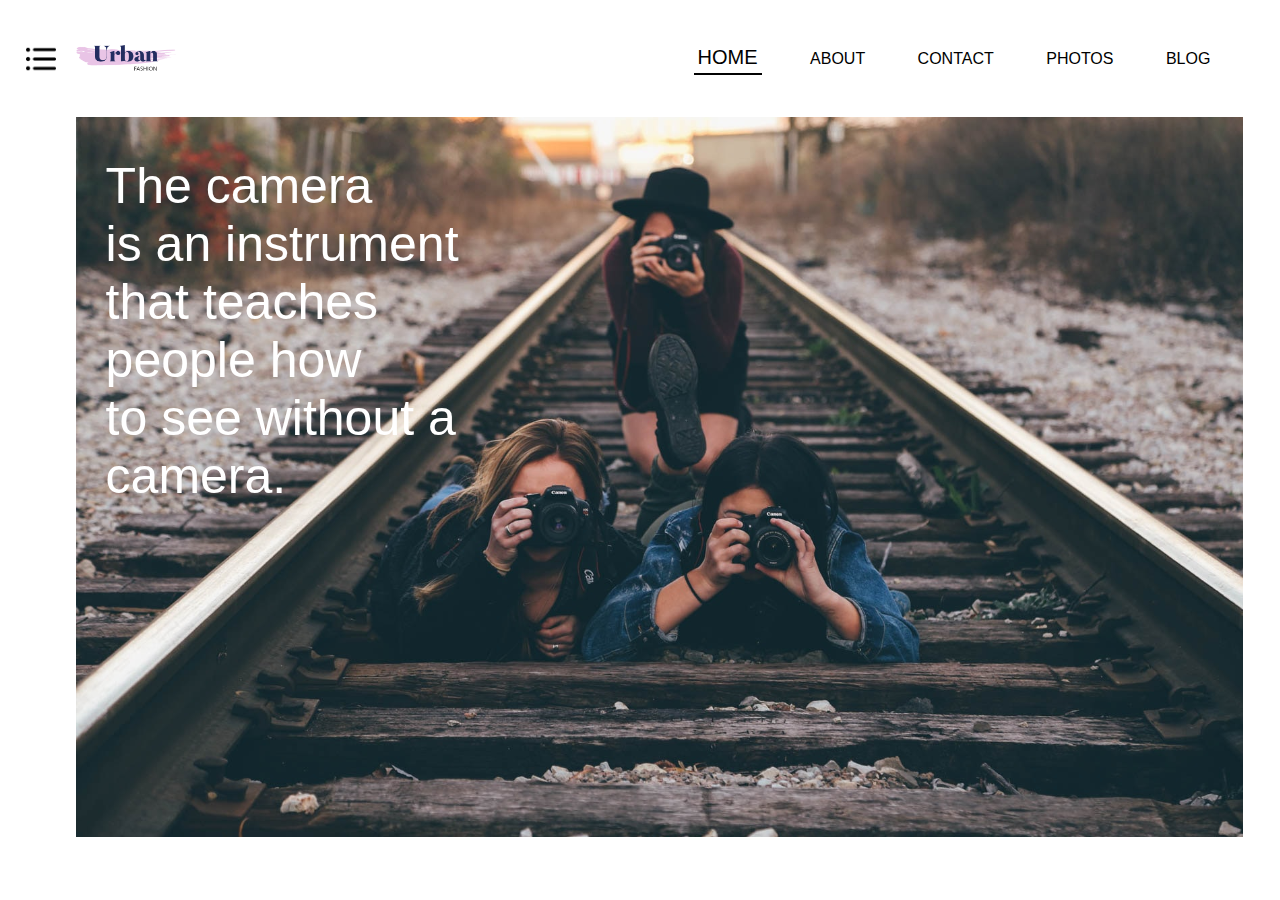
<file: index.html>
<html lang="en">
<head>
    <meta charset="UTF-8">
    <meta http-equiv="X-UA-Compatible" content="IE=edge">
    <meta name="viewport" content="width=device-width, initial-scale=1.0">
    <title>Document</title>
    <link href="sankalan.css" rel="stylesheet" type="text/css">
</head>
<body>
    <div class="container">
        <div class="menu">
            <div class="ver_nav"><img src="menu.png" class="menu_logo">
            <div class="hidden">
                <ul><li><a href=""><img src="profile-user.png"></a></li>
                    <li><a href=""><img src="camera.png"></a></li>
                    <li><a href="">sign up</a></li>
                    <li><a href="">login</a></li>
                </ul>
            </div></div>
            <img src="logo.png" class="logo"><nav>
            <ul><li><a href="" class="active">HOME</a></li>
                <li><a href="about.html">ABOUT</a></li>
                <li><a href="contact_form.html">CONTACT</a></li>
                <li><a href="photos.html">PHOTOS</a></li>
                <li><a href="blog.html">BLOG</a></li>
            </ul>
        </nav></div>
        <div class="content"><div class="image">
            <h1>The camera<br> is an instrument <br>that teaches <br>people how<br> to see without a
                <br>  <b>camera.</b></h1>
        </div>
    
</body>
</html>
</file>
<file: sankalan.css>
*{margin:0;
padding:0;
font-family: sans-serif;
box-sizing:border-box;}
.container{
    width: 100%;
    height:100vh;
    background:rgb(255, 255, 255);
    padding-left: 2%;
    padding-right: 2%;
    position:relative;
}
.menu{
    display:flex;
    width:100%;
    height:13vh;
    align-items: center;
   
    
}
.menu_logo{
    width: 30px;
    margin-right: 10px;

}

.logo{
    width:100px;
    margin: 10px;
}
.hidden{
    background-color: rgba(255,255,255,0.06);
    backdrop-filter: blur(5px);
    
    border:2px solid rgba(255,255,255,0.18);    
    width:150px;
    height:750px;
    display:none;
    position:absolute;
    margin-left: -25px;
    border-radius: 30px;
    padding:4%;
    
}
.ver_nav:hover .hidden{
    display: block;
}
nav{
    flex:1;
    display:flex;
    justify-content:flex-end ;
    
}
nav ul li{
    display:inline-block;
    list-style: none;
    margin-right: 40px;
}
nav ul li a{
    text-decoration: none;
    color:black;
    padding: 4px;
    display: inline-block;
}
nav ul li a:hover{
   border-bottom: 2px solid rgb(10, 10, 10);
   font-size:20px;
   
   
}
nav ul li a.active{
    border-bottom: 2px solid rgb(3, 3, 3);
    font-size:20px;
}

.image {
    background: url(background.jpg);
    width:95%;
    min-height:80vh;
    background-position: center;
    background-size:cover ;
    padding-left:30px;
    padding-top: 40px;
    margin-left:50px;
}
.image h1{
    color:white;
    font-weight: 200;
    font-size: 50px;
}
.hidden ul li {
    list-style: none;
    margin-bottom:30px;
}
.hidden ul li a{
    text-decoration: none;
    font-size:20px;
    font-weight: bold;
    color:black;
}
.hidden img{
    width:40px;
}
</file>
